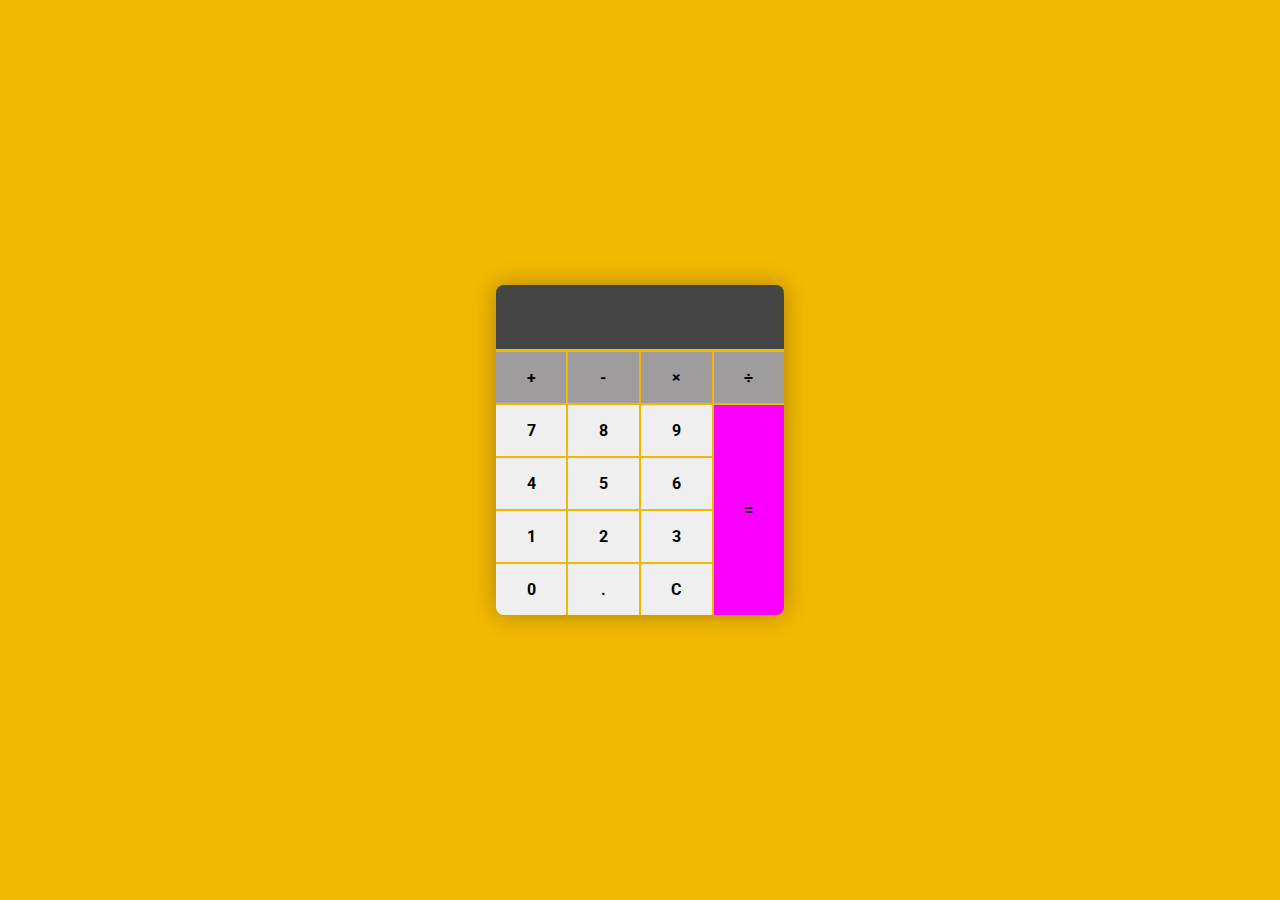
<file: index.html>
<!DOCTYPE html>
<html lang="en">
<head>
    <meta charset="UTF-8">
    <meta http-equiv="X-UA-Compatible" content="IE=edge">
    <meta name="viewport" content="width=device-width, initial-scale=1.0">
    <title>JS Calculator</title>

    <link href="https://fonts.googleapis.com/css2?family=Roboto:wght@300;400;700&display=swap" rel="stylesheet">

    <link rel="stylesheet" href="style.css">

</head>
<body>
    <div class="container">
        <div class="calculator">
            <div class="calculator-display"></div>
            <div class="calculator-btns">
                <button type="button" class="btn operator-plus" data-number="+">+</button>
                <button type="button" class=" btn operator-minus" data-number="-">-</button>
                <button type="button" class="btn operator-multiply" data-number="*">&times;</button>
                <button type="button" class="btn operator-divide" data-number="/">&divide;</button>
                <button type="button" class="btn number-seven" data-number="7">7</button>
                <button type="button" class="btn number-eight" data-number="8">8</button>
                <button type="button" class="btn number-nine" data-number="9">9</button>
                <button type="button" class="btn-equals" data-number="=">=</button>
                <button type="button" class="btn number-four" data-number="4">4</button>
                <button type="button" class="btn number-five" data-number="5">5</button>
                <button type="button" class="btn number-six" data-number="6">6</button>
                <button type="button" class="btn number-one" data-number="1">1</button>
                <button type="button" class="btn number-two" data-number="2">2</button>
                <button type="button" class="btn number-three" data-number="3">3</button>
                <button type="button" class="btn number-zero" data-number="0">0</button>
                <button type="button" class="btn decimal" data-number=".">.</button>
                <button type="button" class="btn-clear" data-number=" ">c</button> 
            </div>
        </div>
    </div>
    
    <script src="main.js"></script>

</body>
</html>
</file>
<file: style.css>
@import url('https://fonts.googleapis.com/css2?family=Roboto:wght@300;400;700&display=swap');

:root {
    --primary-font: 'Roboto', sans-serif;
    --primary-color: #444444;
    --secondary-color: #9e9c9c;
    --accent-color: #FA00FF;
    --background-color: #F3B900;
}

* {
    margin: 0;
    padding: 0;
    box-sizing: border-box;
    font-family: var(--primary-font);
}

body {
    display: flex;
    justify-content: center;
    align-items: center;
    min-height: 100vh;
    background-color: var(--background-color);
}

.calculator {
    box-shadow: 0 0 25px rgba(0, 0, 0, 0.3);
    border-radius: 0.5em;
    overflow: hidden;
}

.calculator-display {
    background-color: var(--primary-color);
    color: #a0a0a0;
    width: 18rem;
    height: 4rem;
    padding: 1rem;
    margin-bottom: 0.1em;
    font-size: 1.5rem;
    text-align: right;
}

.calculator-btns {
    background-color: var(--background-color);
    display: grid;
    grid-gap: 2px;
    grid-template-columns: repeat(4, auto);
}

.calculator-btns > button {
    border: 0;
    padding: 1rem;
    font-size: 1rem;
    font-weight: 700;
    transition: opacity 0.25s ease;  
}

.calculator-btns > button:hover {
    opacity: 0.8;  
}


.btn-equals {
    background-color: var(--accent-color);
    grid-column: 4;
    grid-row: 2 / span 4;
}

.btn-clear {
    text-transform: uppercase;
}

.operator-plus, .operator-minus, .operator-multiply, .operator-divide {
    background-color: var(--secondary-color);
}
</file>
